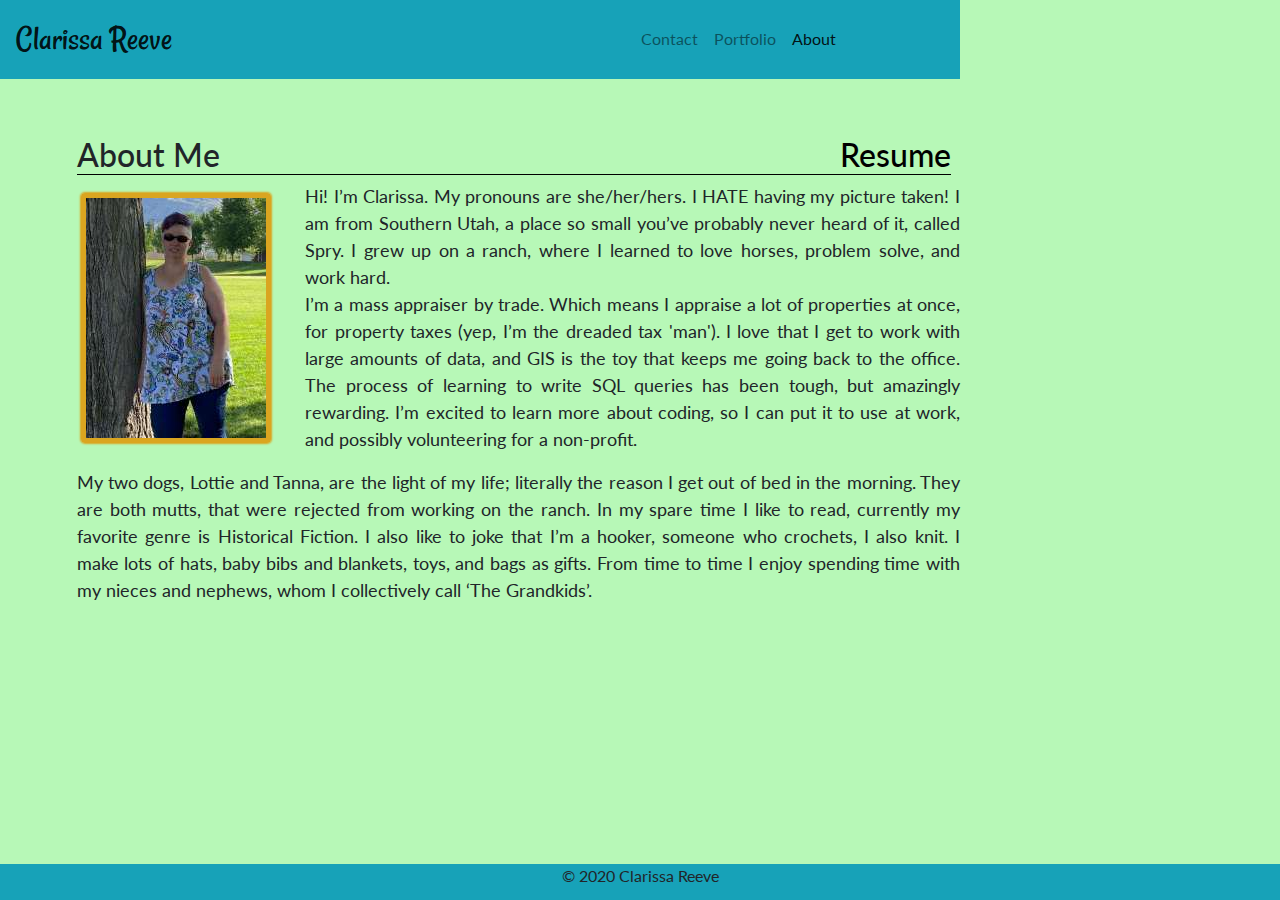
<file: index.html>
<!doctype html>
<html lang="en">

<head>
  <!-- Required meta tags -->
  <meta charset="utf-8">
  <meta name="viewport" content="width=device-width, initial-scale=1, shrink-to-fit=no">
  <title>About Me</title>
  <!-- Bootstrap CSS -->
  <link rel="stylesheet" href="https://maxcdn.bootstrapcdn.com/bootstrap/4.0.0/css/bootstrap.min.css"
    integrity="sha384-Gn5384xqQ1aoWXA+058RXPxPg6fy4IWvTNh0E263XmFcJlSAwiGgFAW/dAiS6JXm" crossorigin="anonymous">
  <!-- Google Font -->
  <link
    href="https://fonts.googleapis.com/css2?family=Lato:ital,wght@1,300;1,400;1,900&family=Rancho&display=swap&family=Red+Rose&display=swap"
    rel="stylesheet">
  <!-- Custom Stylesheet -->
  <link rel="stylesheet" href="./assets/style.css" type="text/css">

</head>

<body>
  <!--  bootstrap navbar -->
  <nav class="navbar navbar-expand-lg navbar-light bg-info">
    <a class="navbar-brand" href="./index.html">Clarissa Reeve</a>
    <button class="navbar-toggler" type="button" data-toggle="collapse" data-target="#navbarNav"
      aria-controls="navbarNav" aria-expanded="false" aria-label="Toggle navigation">
      <span class="navbar-toggler-icon"></span>
    </button>
    <div class="collapse navbar-collapse justify-content-between" id="navbarNav">
      <ul class="navbar-nav ml-auto">
        <li class="nav-item">
          <a class="nav-link" href="./contact.html">Contact<span class="sr-only">(current)</span></a>
        </li>
        <li class="nav-item">
          <a class="nav-link" href="./portfolio.html">Portfolio</a>
        </li>
        <li class="nav-item active">
          <a class="nav-link" href="./index.html">About</a>
        </li>
      </ul>
    </div>
  </nav>
  <main class="container">
    <div class="row">
      <div class="col-md-12">
        <h2 class="heading">About Me
          <span class="resume"><a href="./assets/Resume.pdf" target="_blank">Resume</a>
          </span>
        </h2>

      </div>
    </div>
    <div class="row">
      <div class="col-md-3">
        <img src="./assets/me_200713_01.jpg" alt="Clarissa Image" class="rounded mx-auto d-block">
      </div>
      <div class="col-md-9">
        <p class="text-wrap text-justify">Hi! I’m Clarissa. My pronouns are she/her/hers. I HATE having my picture
          taken! I am from
          Southern Utah, a place so small you’ve probably never heard of it, called Spry. I grew up on a ranch, where I
          learned to love horses, problem solve, and work hard. <br>
          I’m a mass appraiser by trade. Which means I appraise a lot of properties at once, for property taxes (yep,
          I’m the dreaded tax 'man'). I love that I get to work with
          large amounts of data, and GIS is the toy that keeps me going back to the office. The process of learning to
          write SQL queries has been tough, but amazingly rewarding. I’m excited to learn more about coding, so I can
          put it to use at work, and possibly volunteering for a non-profit.</p>
      </div>
    </div>
    <div class="row">
      <div class="col-md-12 text-justify">
        <p class="text-wrap">My two dogs, Lottie and Tanna, are the light of my life; literally the reason I get out of
          bed in the morning. They are both mutts, that were rejected from working on the ranch. In my spare time I like
          to read, currently my favorite genre is Historical Fiction. I also like to joke that I’m a hooker, someone who
          crochets, I also knit. I make lots of hats, baby bibs and blankets, toys, and bags as gifts. From time to time
          I enjoy spending time with my nieces and nephews, whom I collectively call ‘The Grandkids’.</p>
      </div>
    </div>

  </main>
  <footer class="bg-info text-center">
    &copy 2020 Clarissa Reeve
  </footer>


  <!-- Optional JavaScript -->
  <!-- jQuery first, then Popper.js, then Bootstrap JS -->
  <script src="https://code.jquery.com/jquery-3.2.1.slim.min.js"
    integrity="sha384-KJ3o2DKtIkvYIK3UENzmM7KCkRr/rE9/Qpg6aAZGJwFDMVNA/GpGFF93hXpG5KkN"
    crossorigin="anonymous"></script>
  <script src="https://cdnjs.cloudflare.com/ajax/libs/popper.js/1.12.9/umd/popper.min.js"
    integrity="sha384-ApNbgh9B+Y1QKtv3Rn7W3mgPxhU9K/ScQsAP7hUibX39j7fakFPskvXusvfa0b4Q"
    crossorigin="anonymous"></script>
  <script src="https://maxcdn.bootstrapcdn.com/bootstrap/4.0.0/js/bootstrap.min.js"
    integrity="sha384-JZR6Spejh4U02d8jOt6vLEHfe/JQGiRRSQQxSfFWpi1MquVdAyjUar5+76PVCmYl"
    crossorigin="anonymous"></script>
</body>

</html>
</file>
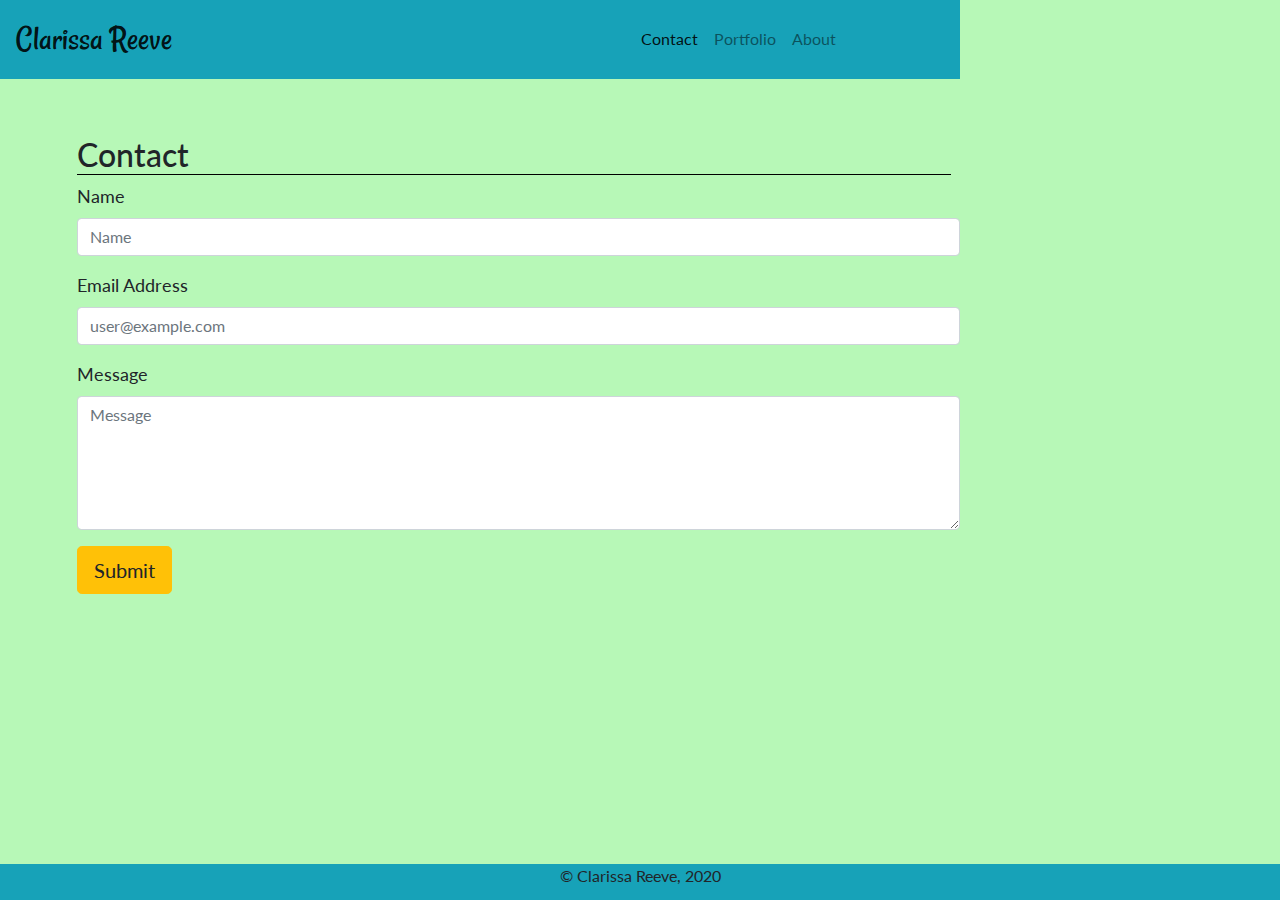
<file: contact.html>
<!DOCTYPE html>
<html lang="en">

<head>
    <meta charset="UTF-8">
    <meta name="viewport" content="width=device-width, initial-scale=1.0">
    <title>Contact Me</title>
    <!-- Bootstrap CSS -->
    <link rel="stylesheet" href="https://maxcdn.bootstrapcdn.com/bootstrap/4.0.0/css/bootstrap.min.css"
        integrity="sha384-Gn5384xqQ1aoWXA+058RXPxPg6fy4IWvTNh0E263XmFcJlSAwiGgFAW/dAiS6JXm" crossorigin="anonymous">
    <!-- Google Font -->
    <link
        href="https://fonts.googleapis.com/css2?family=Lato:ital,wght@1,300;1,400;1,900&family=Rancho&display=swap&family=Red+Rose&display=swap"
        rel="stylesheet">
    <!-- Custom Stylesheet -->
    <link rel="stylesheet" href="./assets/style.css" type="text/css">

</head>

<body>
    <!--  bootstrap navbar -->
    <nav class="navbar navbar-expand-lg navbar-light bg-info">
        <a class="navbar-brand" href="./index.html">Clarissa Reeve</a>
        <button class="navbar-toggler" type="button" data-toggle="collapse" data-target="#navbarNav"
            aria-controls="navbarNav" aria-expanded="false" aria-label="Toggle navigation">
            <span class="navbar-toggler-icon"></span>
        </button>
        <div class="collapse navbar-collapse justify-content-between" id="navbarNav">
            <ul class="navbar-nav ml-auto">
                <li class="nav-item active">
                    <a class="nav-link" href="./contact.html">Contact<span class="sr-only">(current)</span></a>
                </li>
                <li class="nav-item">
                    <a class="nav-link" href="./portfolio.html">Portfolio</a>
                </li>
                <li class="nav-item">
                    <a class="nav-link" href="./index.html">About</a>
                </li>
            </ul>
        </div>
    </nav>
    <main class="container">
        <div class="row">
            <div class="col-md-12">
                <h2 class="heading">Contact</h2>
            </div>
        </div>

        <div class="row">
            <div class="col-md-12">
                <form>
                    <div class="form-group">
                        <label for="name">Name</label>
                        <input type="text" class="form-control" id="name" placeholder="Name"> </div>

                    <div class="form-group">
                        <label for="email">Email Address</label>
                        <input type="email" class="form-control" id="email" placeholder="user@example.com">
                    </div>

                    <div class="form-group">
                        <label for="message">Message</label>
                        <textarea class="form-control" id="message" placeholder="Message" rows="5"></textarea>
                    </div>
                    <button type="button" class="btn btn-warning btn-lg">Submit</button>
                </form>
            </div>
        </div>

    </main>
    <footer class="bg-info text-center">
        &copy; Clarissa Reeve, 2020
    </footer>


    <!-- Optional JavaScript -->
    <!-- jQuery first, then Popper.js, then Bootstrap JS -->
    <script src="https://code.jquery.com/jquery-3.2.1.slim.min.js"
        integrity="sha384-KJ3o2DKtIkvYIK3UENzmM7KCkRr/rE9/Qpg6aAZGJwFDMVNA/GpGFF93hXpG5KkN"
        crossorigin="anonymous"></script>
    <script src="https://cdnjs.cloudflare.com/ajax/libs/popper.js/1.12.9/umd/popper.min.js"
        integrity="sha384-ApNbgh9B+Y1QKtv3Rn7W3mgPxhU9K/ScQsAP7hUibX39j7fakFPskvXusvfa0b4Q"
        crossorigin="anonymous"></script>
    <script src="https://maxcdn.bootstrapcdn.com/bootstrap/4.0.0/js/bootstrap.min.js"
        integrity="sha384-JZR6Spejh4U02d8jOt6vLEHfe/JQGiRRSQQxSfFWpi1MquVdAyjUar5+76PVCmYl"
        crossorigin="anonymous"></script>
</body>

</html>
</file>
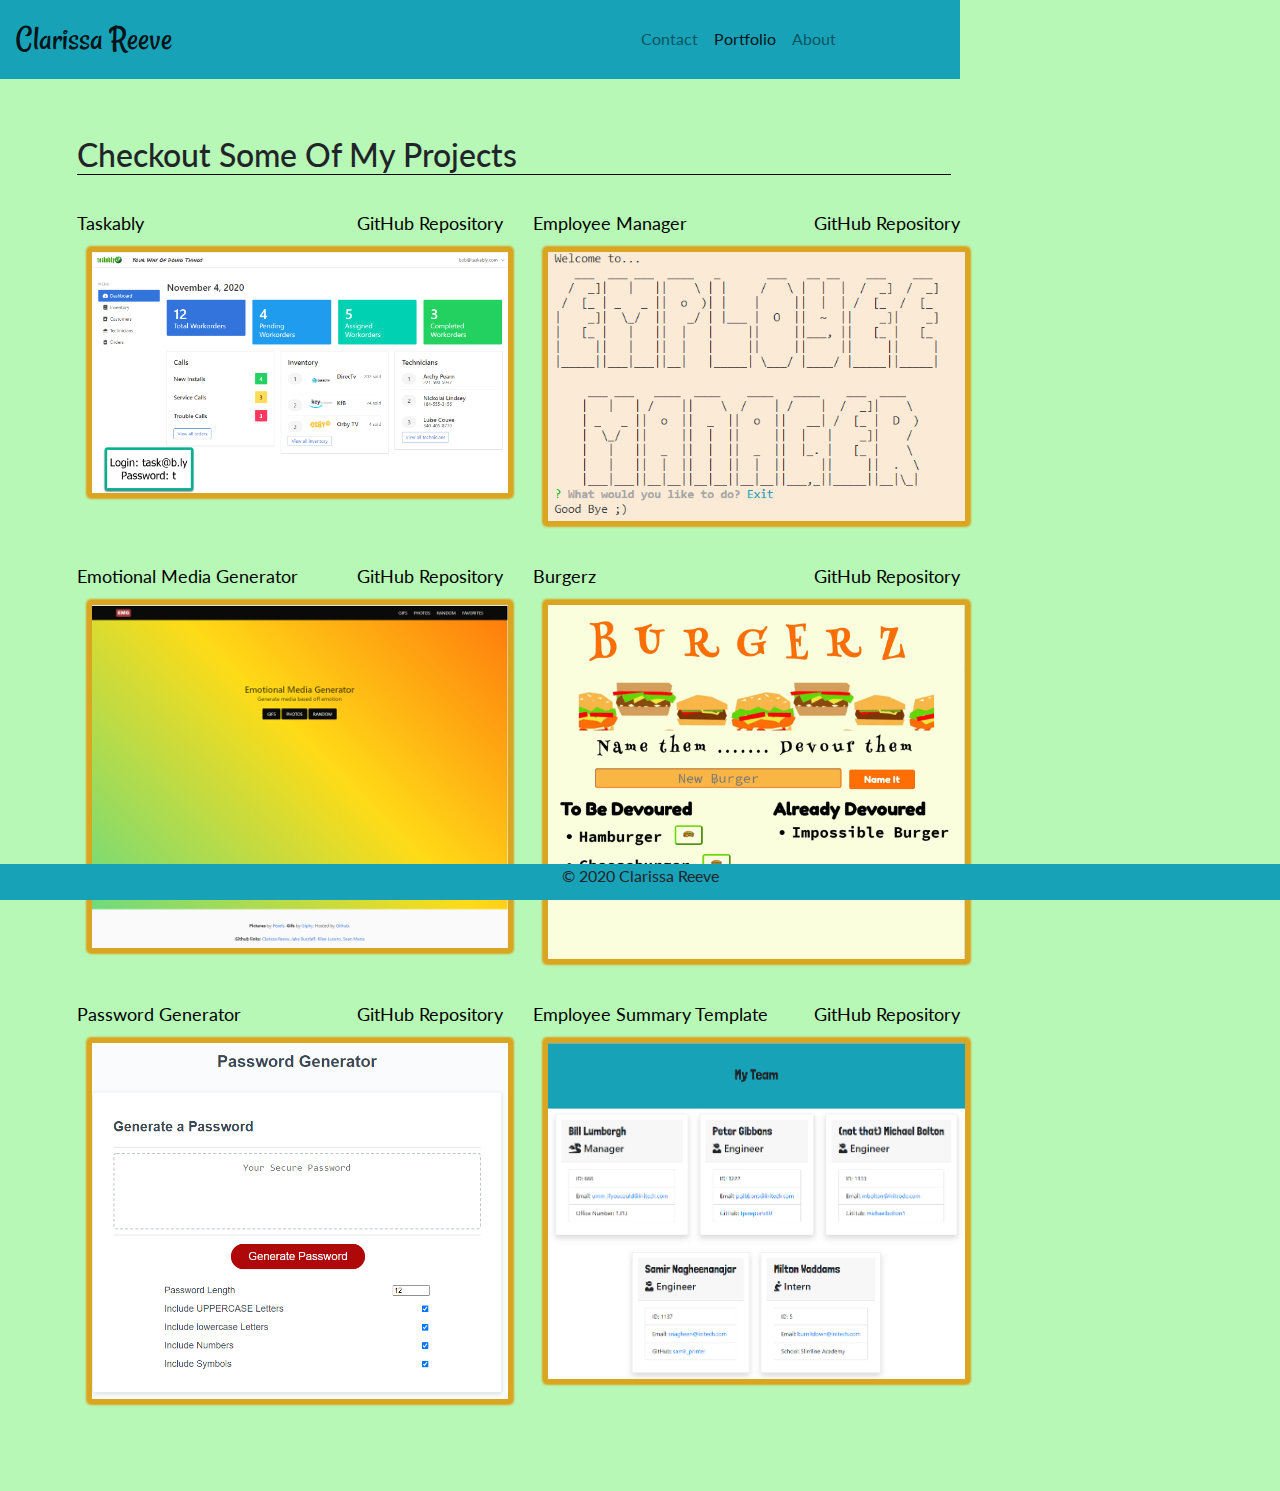
<file: portfolio.html>
<!DOCTYPE html>
<html lang="en">

<head>
  <meta charset="UTF-8">
  <meta name="viewport" content="width=device-width, initial-scale=1.0">
  <title>My Portfolio</title>
  <!-- Bootstrap CSS -->
  <link rel="stylesheet" href="https://maxcdn.bootstrapcdn.com/bootstrap/4.0.0/css/bootstrap.min.css"
    integrity="sha384-Gn5384xqQ1aoWXA+058RXPxPg6fy4IWvTNh0E263XmFcJlSAwiGgFAW/dAiS6JXm" crossorigin="anonymous">
  <!-- Google Font -->
  <link
    href="https://fonts.googleapis.com/css2?family=Lato:ital,wght@1,300;1,400;1,900&family=Rancho&display=swap&family=Red+Rose&display=swap"
    rel="stylesheet">
  <!-- Custom Stylesheet -->
  <link rel="stylesheet" href="./assets/style.css" type="text/css">

<body>
  <!--  bootstrap navbar -->
  <nav class="navbar navbar-expand-lg navbar-light bg-info">
    <a class="navbar-brand" href="./index.html">Clarissa Reeve</a>
    <button class="navbar-toggler" type="button" data-toggle="collapse" data-target="#navbarNav"
      aria-controls="navbarNav" aria-expanded="false" aria-label="Toggle navigation">
      <span class="navbar-toggler-icon"></span>
    </button>
    <div class="collapse navbar-collapse justify-content-between" id="navbarNav">
      <ul class="navbar-nav ml-auto">
        <li class="nav-item">
          <a class="nav-link" href="./contact.html">Contact<span class="sr-only">(current)</span></a>
        </li>
        <li class="nav-item active">
          <a class="nav-link" href="./portfolio.html">Portfolio</a>
        </li>
        <li class="nav-item">
          <a class="nav-link" href="./index.html">About</a>
        </li>
      </ul>
    </div>
  </nav>
  <main class="container">
    <div class="row">
      <div class="col-md-12">
        <h2 class="heading">Checkout Some Of My Projects</h2>
      </div>
    </div>
    <br>
    <!-- Row 1 Projects -->
    <div class="row">
      <div class="col-md-6">
        <a href="https://arcane-wildwood-67330.herokuapp.com/" target="_blank">
          Taskably
        </a>
        <a href="https://github.com/clarissareeve/taskably" target="_blank" class="repo">GitHub
          Repository</a>

        <a href="https://arcane-wildwood-67330.herokuapp.com/" target="_blank">
          <img src="./assets/Taskably2.png" alt="Emotional Media Generator" class="img-fluid rounded">
        </a>

      </div>
      <div class="col-md-6">
        <a href="https://github.com/clarissareeve/EmployeeDatabase/blob/main/README.md" target="_blank">
          Employee Manager
        </a>
        <a href="https://github.com/clarissareeve/EmployeeDatabase" target="_blank" class="repo">GitHub
          Repository</a>

        <a href="https://github.com/clarissareeve/EmployeeDatabase/blob/main/README.md" target="_blank">
          <img src="./assets/EmployeeManager.png" alt="JavaScript Quiz" class="img-fluid rounded">
        </a>
      </div>
    </div>
    <br>
    <!-- Row 2 Projects -->
    <div class="row">
      <div class="col-md-6">
        <a href="https://clarissareeve.github.io/Emotional_Media_Generator/" target="_blank">
          Emotional Media Generator
        </a>
        <a href="https://github.com/clarissareeve/Emotional_Media_Generator" target="_blank" class="repo">GitHub
          Repository</a>

        <a href="https://clarissareeve.github.io/Emotional_Media_Generator/" target="_blank">
          <img src="./assets/EMG.png" alt="Emotional Media Generator" class="img-fluid rounded">
        </a>

      </div>
      <div class="col-md-6">
        <a href="https://shrouded-falls-53303.herokuapp.com/" target="_blank">
          Burgerz
        </a>
        <a href="https://github.com/clarissareeve/Burgerz" target="_blank" class="repo">GitHub
          Repository</a>

        <a href="https://shrouded-falls-53303.herokuapp.com/" target="_blank">
          <img src="./assets/Burgerz.gif" alt="Burgerz" class="img-fluid rounded">
        </a>
      </div>
    </div>
    <br>
    <!-- Row 3 Projects -->
    <div class="row">
      <div class="col-md-6">
        <a href="https://clarissareeve.github.io/password_generator/" target="_blank">
          Password Generator
        </a>
        <a href="https://github.com/clarissareeve/password_generator" target="_blank" class="repo">GitHub
          Repository</a>

        <a href="https://clarissareeve.github.io/password_generator/" target="_blank">
          <img src="./assets/PasswordGenerator.png" alt="Password Generator" class="img-fluid rounded">
        </a>
      </div>
      <div class="col-md-6">
        <a href="https://github.com/clarissareeve/Employee_Summary_Template" target="_blank">
          Employee Summary Template
        </a>
        <a href="https://github.com/clarissareeve/Employee_Summary_Template" target="_blank" class="repo">GitHub
          Repository</a>

        <a href="https://github.com/clarissareeve/Employee_Summary_Template" target="_blank">
          <img src="./assets/MyTeam.png" alt="Employee Summary Template" class="img-fluid rounded">
        </a>
      </div>
    </div>

  </main>
  <footer class="bg-info text-center">
    &copy; 2020 Clarissa Reeve
  </footer>


  <!-- Optional JavaScript -->
  <!-- jQuery first, then Popper.js, then Bootstrap JS -->
  <script src="https://code.jquery.com/jquery-3.2.1.slim.min.js"
    integrity="sha384-KJ3o2DKtIkvYIK3UENzmM7KCkRr/rE9/Qpg6aAZGJwFDMVNA/GpGFF93hXpG5KkN"
    crossorigin="anonymous"></script>
  <script src="https://cdnjs.cloudflare.com/ajax/libs/popper.js/1.12.9/umd/popper.min.js"
    integrity="sha384-ApNbgh9B+Y1QKtv3Rn7W3mgPxhU9K/ScQsAP7hUibX39j7fakFPskvXusvfa0b4Q"
    crossorigin="anonymous"></script>
  <script src="https://maxcdn.bootstrapcdn.com/bootstrap/4.0.0/js/bootstrap.min.js"
    integrity="sha384-JZR6Spejh4U02d8jOt6vLEHfe/JQGiRRSQQxSfFWpi1MquVdAyjUar5+76PVCmYl"
    crossorigin="anonymous"></script>
</body>

</html>
</file>
<file: assets/style.css>
#navbarNav {
    padding-left: 20px;
    padding-right: 100px;
    margin-left: 50px;
}

.navbar-brand {
    font-family: 'Rancho', 'Red Rose', cursive;
    font-size: 35px
}

.heading {
    width: 99%;
    border-bottom: 1px solid black;
}

.container {
    padding: 3% 3% 5% 5%;
    margin: 3%;
    font-size: large;
}

body {
    background-color: rgb(183, 248, 183);
    font-family: 'Lato', sans-serif;
    max-width: 960px;
}

img {
    border: 5px solid goldenrod;
    box-shadow: 0 0 2px 1px goldenrod;
    border-radius: 5px;
    margin: 10px;
    max-width: 20em;
}

footer {
    width: 100%;
    height: 4%;
    position: fixed;
    bottom: 0;
}

.repo {
    float: right;
}

a:link, a:visited {
    color: black;
}

.resume {
    float: right;
}

.icon {
    height: 100px;
    width: 100px;
}
</file>
